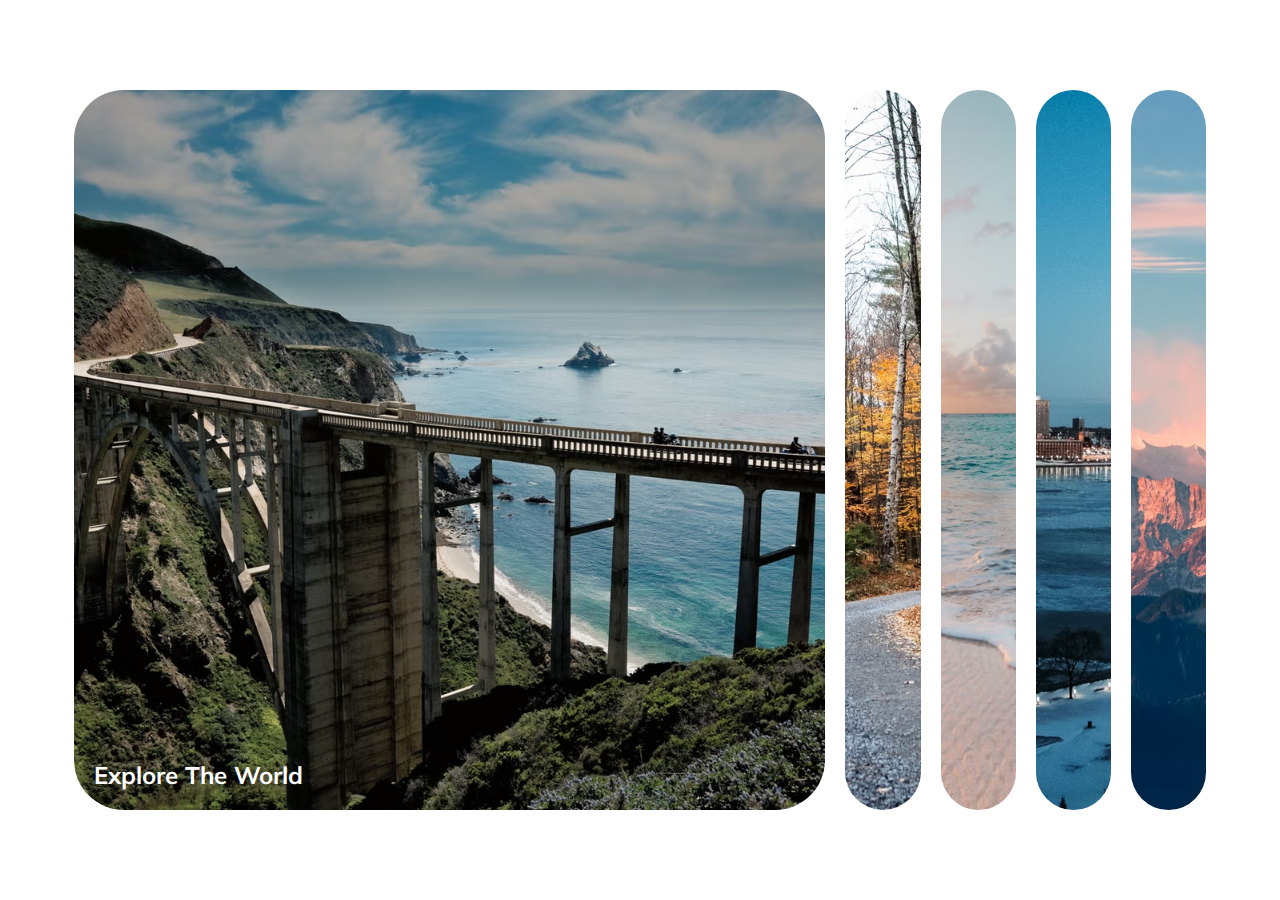
<file: 001手风琴/index.html>
<!DOCTYPE html>
<html lang="en">

<head>
    <meta charset="UTF-8">
    <meta http-equiv="X-UA-Compatible" content="IE=edge">
    <meta name="viewport" content="width=device-width, initial-scale=1.0">
    <title>手风琴的demo</title>
    <link rel="stylesheet" href="./style.css">
</head>

<body>
    <div class="container">
        <div class="panel active" style="background-image: url(./img/001.avif);">
            <h3>Explore The World</h3>
        </div>
        <div class="panel" style="background-image: url(./img/002.avif);">
            <h3>Wild Forest</h3>
        </div>
        <div class="panel" style="background-image: url(./img/003.avif);">
            <h3>Sunny Beach</h3>
        </div>
        <div class="panel" style="background-image: url(./img/004.avif);">
            <h3>City on Winter</h3>
        </div>
        <div class="panel" style="background-image: url(./img/005.avif);">
            <h3>Mountains - Clouds</h3>
        </div>
    </div>
    <script src="./style.js"></script>
</body>

</html>
</file>
<file: 001手风琴/style.css>
@import url('https://fonts.googleapis.com/css?family=Muli&display=swap');

* {
    box-sizing: border-box;
}

body {
    font-family: 'Muli', sans-serif;
    display: flex;
    align-items: center;
    justify-content: center;
    height: 100vh;
    overflow: hidden;
    margin: 0;
}

.container {
    display: flex;
    width: 90vw;
}

.panel {
    background-size: cover;
    background-position: center;
    background-repeat: no-repeat;
    height: 80vh;
    border-radius: 50px;
    color: #fff;
    cursor: pointer;
    flex: 0.5;
    margin: 10px;
    position: relative;
    -webkit-transition: all 700ms ease-in;

}

.panel h3 {
    font-size: 24px;
    position: absolute;
    bottom: 20px;
    left: 20px;
    margin: 0;
    opacity: 0;
}

.panel.active {
    flex: 5;
}

.panel.active h3 {
    opacity: 1;
    transition: opacity 0.3s ease-in 0.4s;
}

@media (max-width:480px) {
    .container {
        width: 100vw;
    }

    .panel:nth-of-type(4),
    .panel:nth-of-type(5) {
        display: none;
    }
}
</file>
